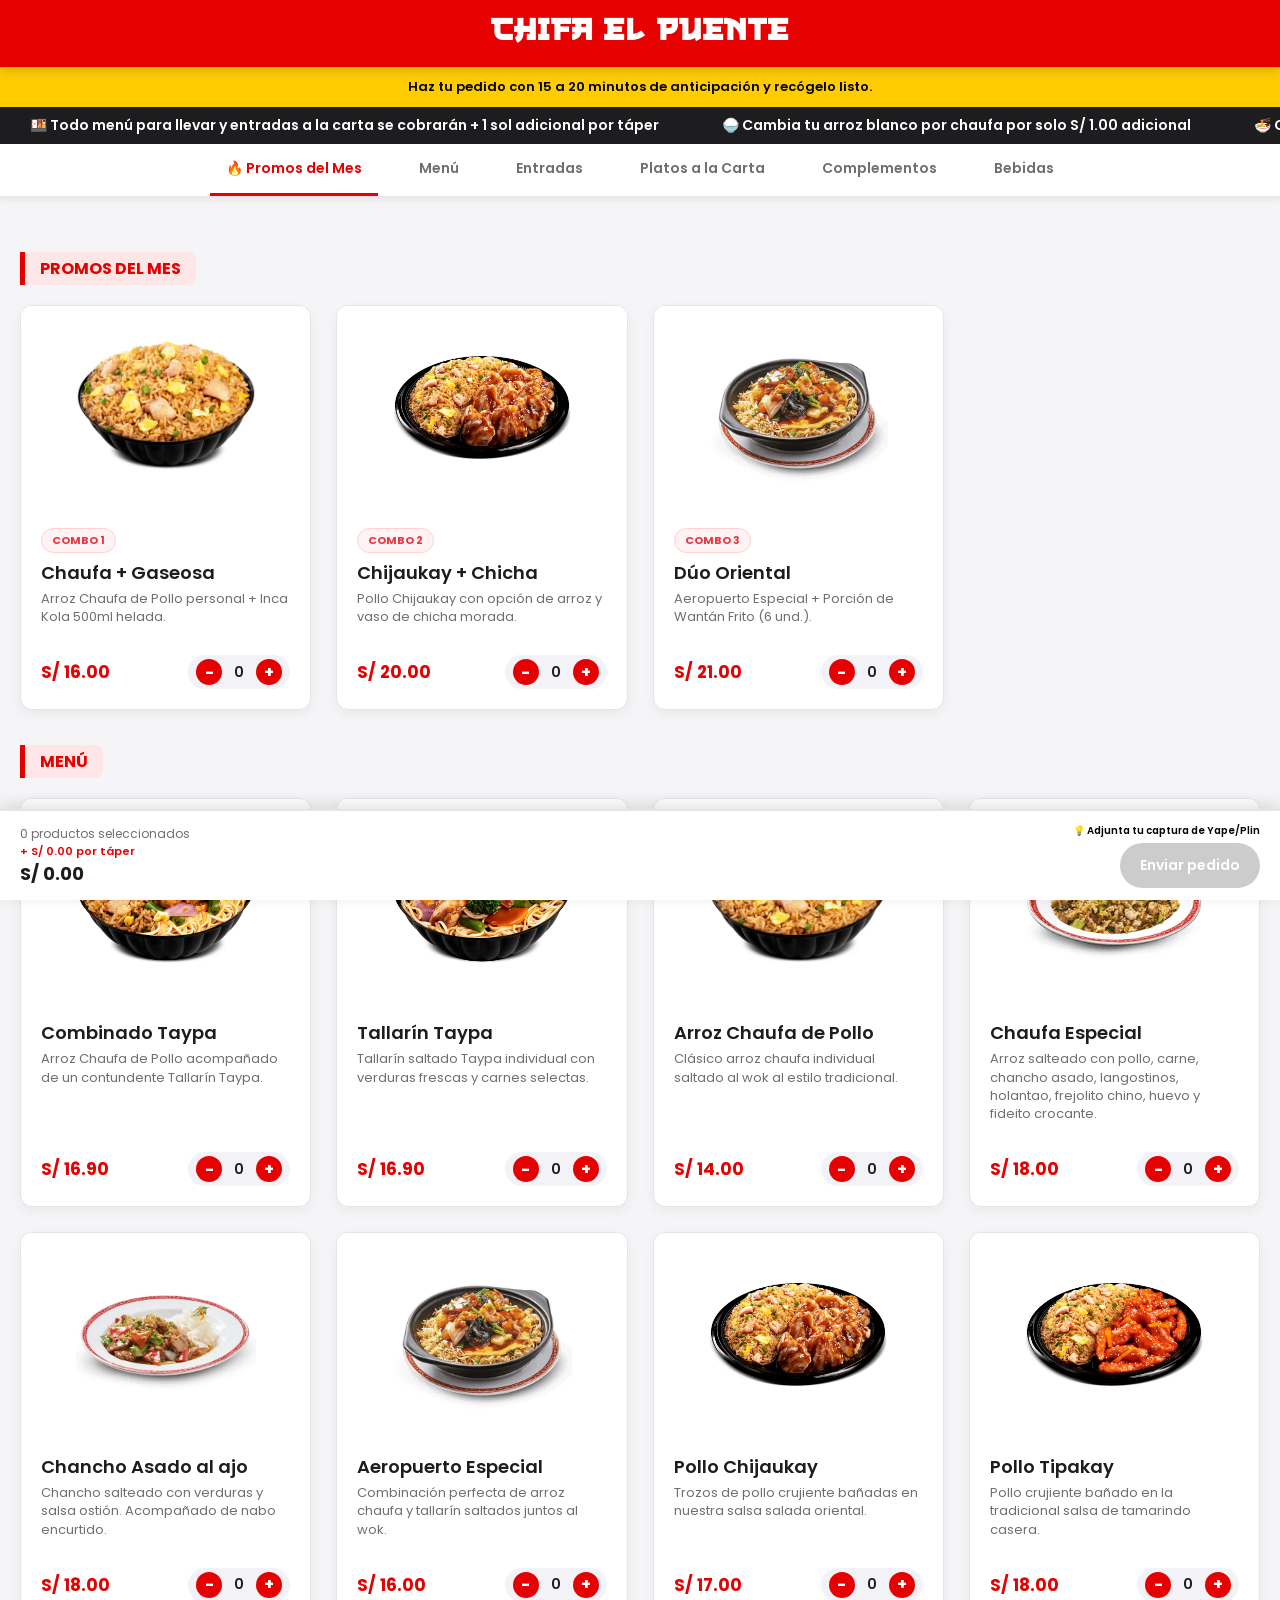
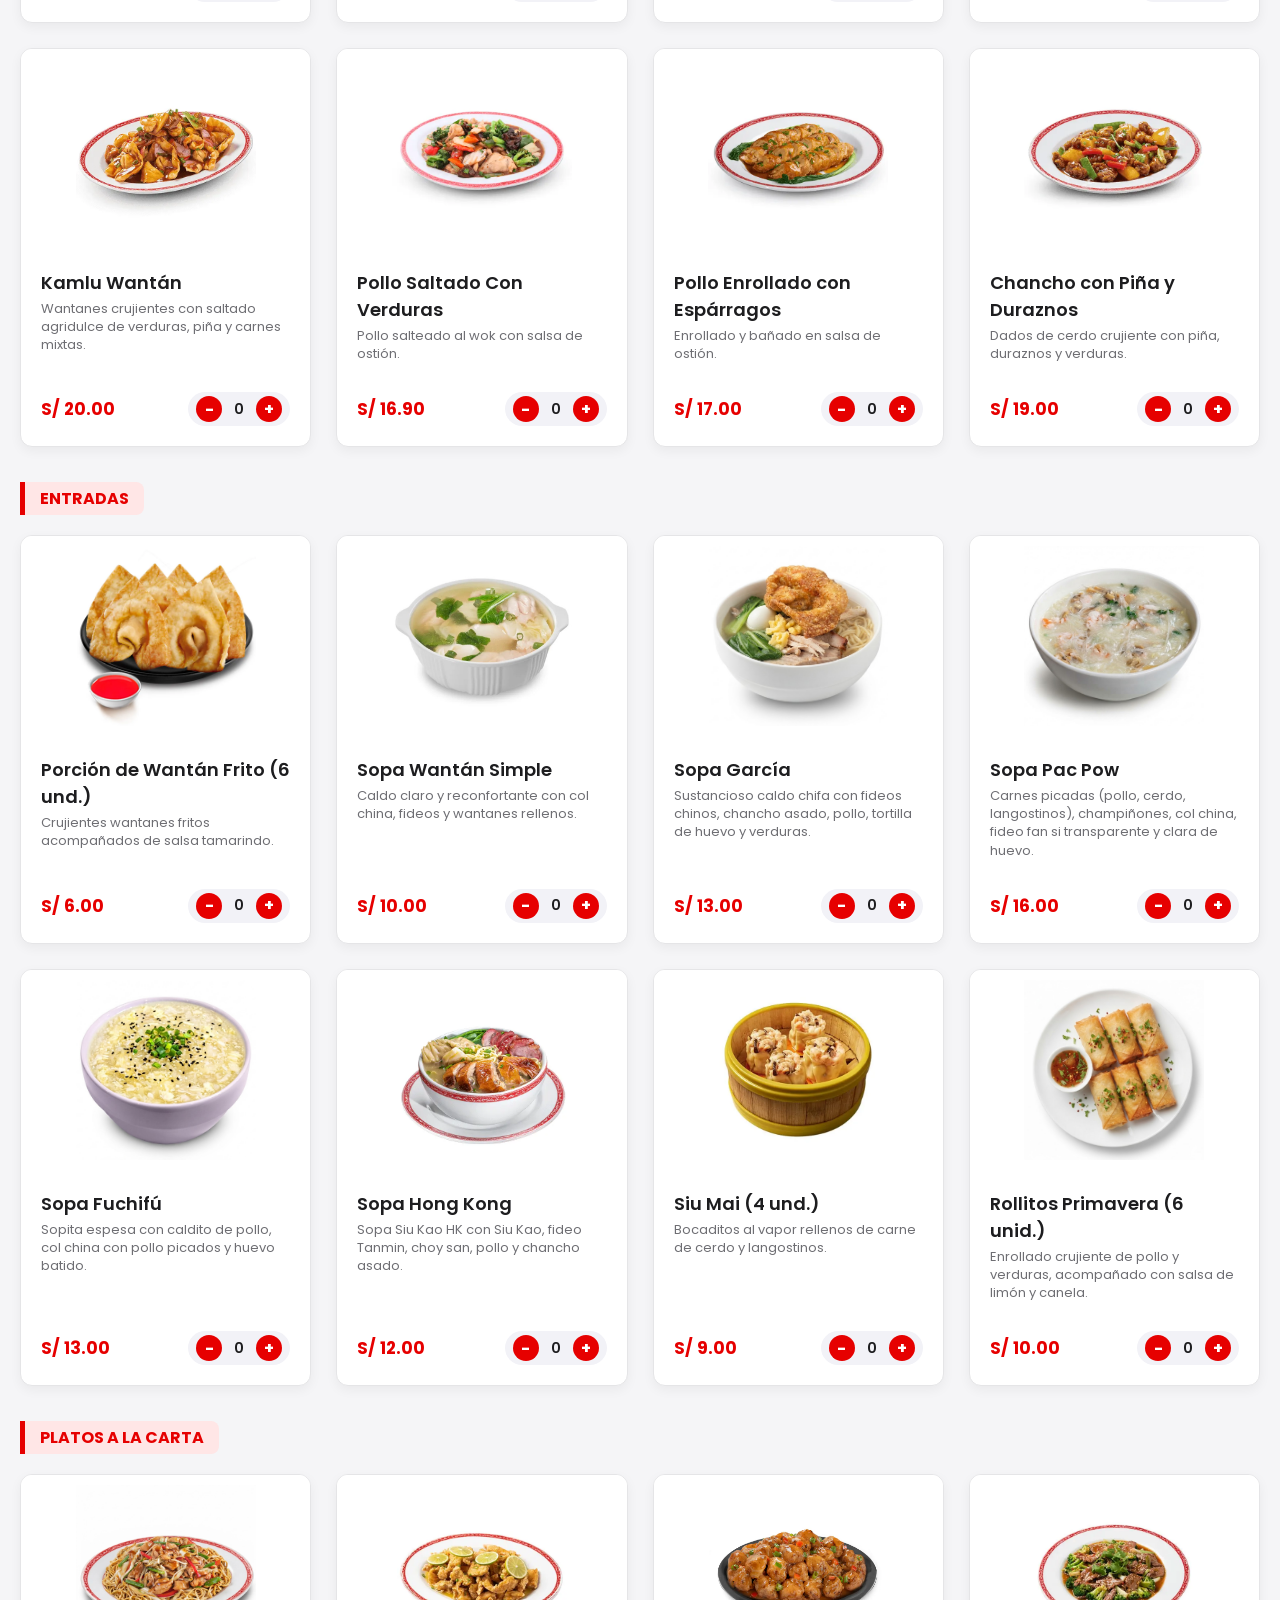
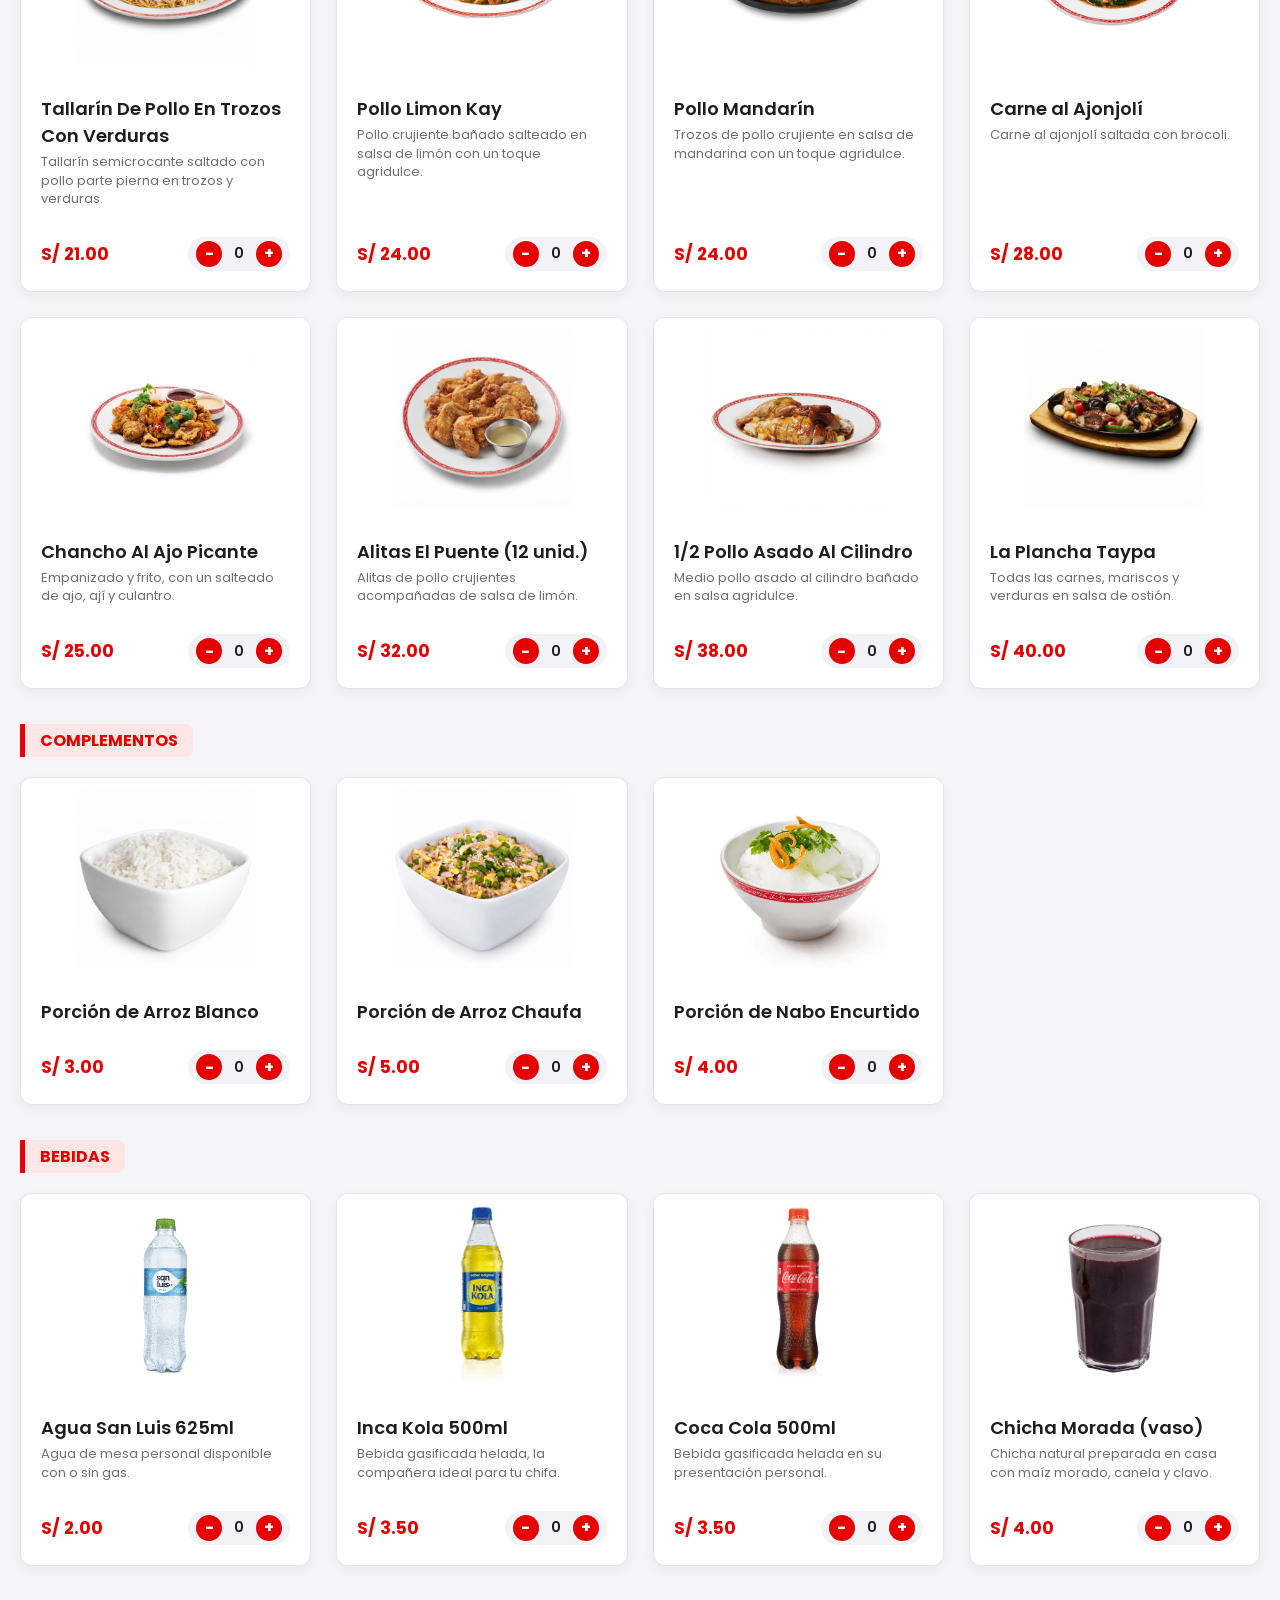
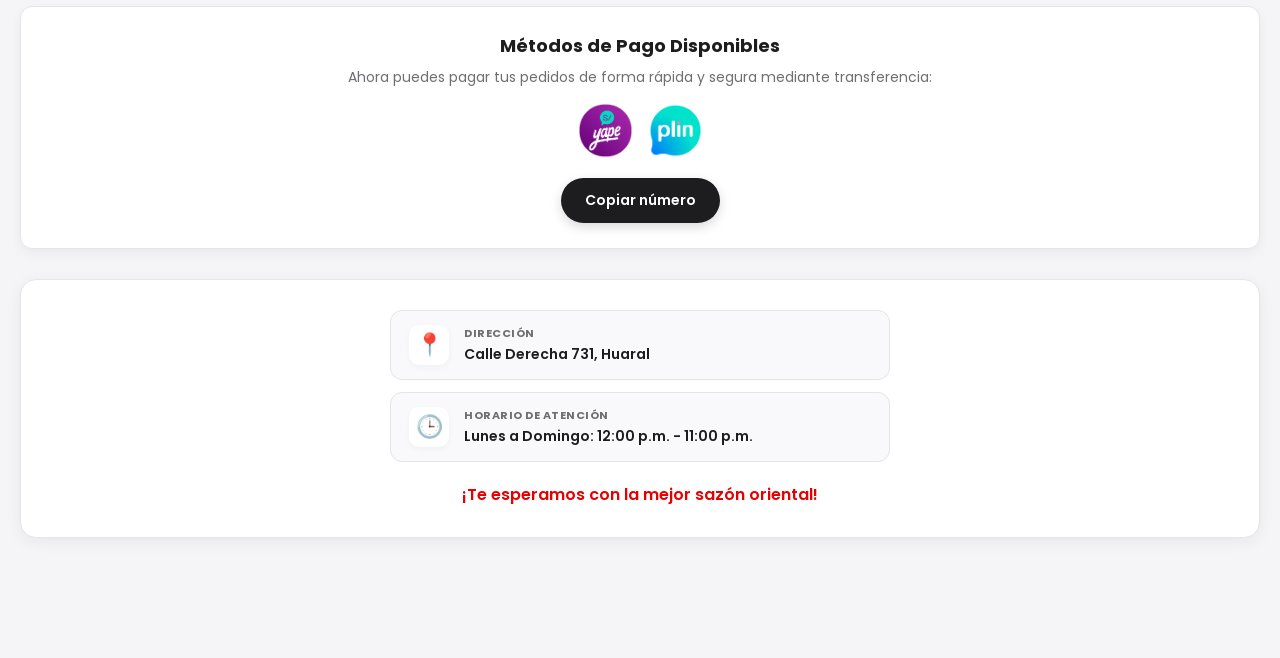
<file: index.html>
<!DOCTYPE html>
<html lang="es">

<head>
    <meta charset="UTF-8">
    <meta name="viewport" content="width=device-width, initial-scale=1.0">
    <title>Chifa El Puente - Menú Digital</title>
    <link rel="icon" type="image/jpeg" href="img/logo.png">
    <link href="https://fonts.googleapis.com/css2?family=Poppins:wght@400;600;700&display=swap" rel="stylesheet">
    <link rel="stylesheet" href="css/styles.css">
</head>

<body>
    <header>
        <div class="header-content">
            <div class="header-text-group">
                <h1>Chifa El Puente</h1>
            </div>
        </div>
    </header>

    <div class="notice-banner">
        Haz tu pedido con 15 a 20 minutos de anticipación y recógelo listo.
    </div>

    <div class="carousel-banner">
        <div class="carousel-track">
            <span class="carousel-item">🍱 Todo menú para llevar y entradas a la carta se cobrarán + 1 sol adicional por
                táper</span>
            <span class="carousel-item">🍚 Cambia tu arroz blanco por chaufa por solo S/ 1.00 adicional</span>
            <span class="carousel-item">🍜 Cambio de fideo sancochado a fideo frito: +S/ 1.00</span>
            <span class="carousel-item">🍱 Todo menú para llevar y entradas a la carta se cobrarán + 1 sol adicional por
                táper</span>
            <span class="carousel-item">🍚 Cambia tu arroz blanco por chaufa por solo S/ 1.00 adicional</span>
            <span class="carousel-item">🍜 Cambio de fideo sancochado a fideo frito: +S/ 1.00</span>
        </div>
    </div>

    <!-- BARRA DE NAVEGACIÓN SUPERIOR CON INDICADORES MÓVILES -->
    <div class="category-nav-wrapper">
        <div class="scroll-indicator left" id="scroll-left">&lt;</div>
        <nav class="category-nav" id="category-nav">
            <div class="category-track">
                <a href="#promos" class="category-item active" data-target="promos">
                    <span>🔥 Promos del Mes</span>
                </a>
                <a href="#menu" class="category-item" data-target="menu">
                    <span>Menú</span>
                </a>
                <a href="#entradas" class="category-item" data-target="entradas">
                    <span>Entradas</span>
                </a>
                <a href="#platos-carta" class="category-item" data-target="platos-carta">
                    <span>Platos a la Carta</span>
                </a>
                <a href="#complementos" class="category-item" data-target="complementos">
                    <span>Complementos</span>
                </a>
                <a href="#bebidas" class="category-item" data-target="bebidas">
                    <span>Bebidas</span>
                </a>
            </div>
        </nav>
        <div class="scroll-indicator right" id="scroll-right">&gt;</div>
    </div>

    <div class="container">

        <!-- PROMOCIONES DEL MES -->
        <h2 class="section-title" id="promos">Promos del Mes</h2>
        <div class="menu-grid">

            <!-- Combo 1 -->
            <div class="menu-card" data-name="Combo1" data-price="16.00" data-category="plato"
                data-option-entrada="true">
                <div class="menu-img-container">
                    <img src="img/chaufa-pollo.jpg" alt="Promo 1">
                </div>
                <div class="menu-info">
                    <div>
                        <span class="badge-combo">Combo 1</span>
                        <h3>Chaufa + Gaseosa</h3>
                        <p>Arroz Chaufa de Pollo personal + Inca Kola 500ml helada.</p>
                    </div>
                    <div class="item-options-container"></div>
                    <div class="menu-bottom">
                        <div class="menu-price">S/ 16.00</div>
                        <div class="qty-controls">
                            <button class="qty-btn" onclick="updateQty(this, -1)">-</button>
                            <span class="qty-count">0</span>
                            <button class="qty-btn" onclick="updateQty(this, 1)">+</button>
                        </div>
                    </div>
                </div>
            </div>

            <!-- Combo 2 -->
            <div class="menu-card" data-name="Combo2" data-price="20.00" data-category="plato" data-option-entrada="true" data-option-type="arroz">
                <div class="menu-img-container">
                    <img src="img/chijaukay.jpg" alt="Promo 2">
                </div>
                <div class="menu-info">
                    <div>
                        <span class="badge-combo">Combo 2</span>
                        <h3>Chijaukay + Chicha</h3>
                        <p>Pollo Chijaukay con opción de arroz y vaso de chicha morada.</p>
                    </div>
                    <div class="item-options-container"></div>
                    <div class="menu-bottom">
                        <div class="menu-price">S/ 20.00</div>
                        <div class="qty-controls">
                            <button class="qty-btn" onclick="updateQty(this, -1)">-</button>
                            <span class="qty-count">0</span>
                            <button class="qty-btn" onclick="updateQty(this, 1)">+</button>
                        </div>
                    </div>
                </div>
            </div>

            <!-- Combo 3 -->
            <div class="menu-card" data-name="Combo3" data-price="21.00" data-category="plato" data-option-entrada="true" data-option-type="fideo">
                <div class="menu-img-container">
                    <img src="img/aeropuerto-especial.png" alt="Promo 3">
                </div>
                <div class="menu-info">
                    <div>
                        <span class="badge-combo">Combo 3</span>
                        <h3>Dúo Oriental</h3>
                        <p>Aeropuerto Especial + Porción de Wantán Frito (6 und.).</p>
                    </div>
                    <div class="item-options-container"></div>
                    <div class="menu-bottom">
                        <div class="menu-price">S/ 21.00</div>
                        <div class="qty-controls">
                            <button class="qty-btn" onclick="updateQty(this, -1)">-</button>
                            <span class="qty-count">0</span>
                            <button class="qty-btn" onclick="updateQty(this, 1)">+</button>
                        </div>
                    </div>
                </div>
            </div>

        </div>

        <!-- MENÚ PRINCIPAL -->
        <h2 class="section-title" id="menu">Menú</h2>
        <div class="menu-grid">

            <div class="menu-card" data-name="Combinado Taypa" data-price="16.90" data-category="plato"
                data-option-type="fideo" data-option-entrada="true">
                <div class="menu-img-container">
                    <img src="img/comibado-taypa.jpg" alt="Combinado Taypa">
                </div>
                <div class="menu-info">
                    <div>
                        <h3>Combinado Taypa</h3>
                        <p>Arroz Chaufa de Pollo acompañado de un contundente Tallarín Taypa.</p>
                    </div>
                    <div class="item-options-container"></div>
                    <div class="menu-bottom">
                        <div class="menu-price">S/ 16.90</div>
                        <div class="qty-controls">
                            <button class="qty-btn" onclick="updateQty(this, -1)">-</button>
                            <span class="qty-count">0</span>
                            <button class="qty-btn" onclick="updateQty(this, 1)">+</button>
                        </div>
                    </div>
                </div>
            </div>

            <div class="menu-card" data-name="Tallarín Taypa" data-price="16.90" data-category="plato"
                data-option-type="fideo" data-option-entrada="true">
                <div class="menu-img-container">
                    <img src="img/tallarin-taypa.jpg" alt="Tallarín Taypa">
                </div>
                <div class="menu-info">
                    <div>
                        <h3>Tallarín Taypa</h3>
                        <p>Tallarín saltado Taypa individual con verduras frescas y carnes selectas.</p>
                    </div>
                    <div class="item-options-container"></div>
                    <div class="menu-bottom">
                        <div class="menu-price">S/ 16.90</div>
                        <div class="qty-controls">
                            <button class="qty-btn" onclick="updateQty(this, -1)">-</button>
                            <span class="qty-count">0</span>
                            <button class="qty-btn" onclick="updateQty(this, 1)">+</button>
                        </div>
                    </div>
                </div>
            </div>

            <div class="menu-card" data-name="Arroz Chaufa de Pollo" data-price="14.00" data-category="plato"
                data-option-entrada="true">
                <div class="menu-img-container">
                    <img src="img/chaufa-pollo.jpg" alt="Arroz Chaufa de Pollo">
                </div>
                <div class="menu-info">
                    <div>
                        <h3>Arroz Chaufa de Pollo</h3>
                        <p>Clásico arroz chaufa individual saltado al wok al estilo tradicional.</p>
                    </div>
                    <div class="item-options-container"></div>
                    <div class="menu-bottom">
                        <div class="menu-price">S/ 14.00</div>
                        <div class="qty-controls">
                            <button class="qty-btn" onclick="updateQty(this, -1)">-</button>
                            <span class="qty-count">0</span>
                            <button class="qty-btn" onclick="updateQty(this, 1)">+</button>
                        </div>
                    </div>
                </div>
            </div>

            <div class="menu-card" data-name="Chaufa Especial" data-price="18.00" data-category="plato"
                data-option-entrada="true">
                <div class="menu-img-container">
                    <img src="img/chaufa-especial.webp" alt="Chaufa Especial">
                </div>
                <div class="menu-info">
                    <div>
                        <h3>Chaufa Especial</h3>
                        <p>Arroz salteado con pollo, carne, chancho asado, langostinos, holantao, frejolito chino, huevo
                            y fideito crocante.</p>
                    </div>
                    <div class="item-options-container"></div>
                    <div class="menu-bottom">
                        <div class="menu-price">S/ 18.00</div>
                        <div class="qty-controls">
                            <button class="qty-btn" onclick="updateQty(this, -1)">-</button>
                            <span class="qty-count">0</span>
                            <button class="qty-btn" onclick="updateQty(this, 1)">+</button>
                        </div>
                    </div>
                </div>
            </div>

            <div class="menu-card" data-name="Chancho Asado al Ajo" data-price="18.00" data-category="plato"
                data-option-type="arroz" data-option-entrada="true">
                <div class="menu-img-container">
                    <img src="img/chancho-asado-al-ajo.png" alt="Chancho Asado al Ajo">
                </div>
                <div class="menu-info">
                    <div>
                        <h3>Chancho Asado al ajo</h3>
                        <p>Chancho salteado con verduras y salsa ostión. Acompañado de nabo encurtido.</p>
                    </div>
                    <div class="item-options-container"></div>
                    <div class="menu-bottom">
                        <div class="menu-price">S/ 18.00</div>
                        <div class="qty-controls">
                            <button class="qty-btn" onclick="updateQty(this, -1)">-</button>
                            <span class="qty-count">0</span>
                            <button class="qty-btn" onclick="updateQty(this, 1)">+</button>
                        </div>
                    </div>
                </div>
            </div>

            <div class="menu-card" data-name="Aeropuerto Especial" data-price="16.00" data-category="plato"
                data-option-type="fideo" data-option-entrada="true">
                <div class="menu-img-container">
                    <img src="img/aeropuerto-especial.png" alt="Aeropuerto Especial">
                </div>
                <div class="menu-info">
                    <div>
                        <h3>Aeropuerto Especial</h3>
                        <p>Combinación perfecta de arroz chaufa y tallarín saltados juntos al wok.</p>
                    </div>
                    <div class="item-options-container"></div>
                    <div class="menu-bottom">
                        <div class="menu-price">S/ 16.00</div>
                        <div class="qty-controls">
                            <button class="qty-btn" onclick="updateQty(this, -1)">-</button>
                            <span class="qty-count">0</span>
                            <button class="qty-btn" onclick="updateQty(this, 1)">+</button>
                        </div>
                    </div>
                </div>
            </div>

            <div class="menu-card" data-name="Pollo Chijaukay" data-price="17.00" data-category="plato"
                data-option-type="arroz" data-option-entrada="true">
                <div class="menu-img-container">
                    <img src="img/chijaukay.jpg" alt="Pollo Chijaukay">
                </div>
                <div class="menu-info">
                    <div>
                        <h3>Pollo Chijaukay</h3>
                        <p>Trozos de pollo crujiente bañadas en nuestra salsa salada oriental.</p>
                    </div>
                    <div class="item-options-container"></div>
                    <div class="menu-bottom">
                        <div class="menu-price">S/ 17.00</div>
                        <div class="qty-controls">
                            <button class="qty-btn" onclick="updateQty(this, -1)">-</button>
                            <span class="qty-count">0</span>
                            <button class="qty-btn" onclick="updateQty(this, 1)">+</button>
                        </div>
                    </div>
                </div>
            </div>

            <div class="menu-card" data-name="Pollo Tipakay" data-price="18.00" data-category="plato"
                data-option-type="arroz" data-option-entrada="true">
                <div class="menu-img-container">
                    <img src="img/tipakay.jpg" alt="Pollo Tipakay">
                </div>
                <div class="menu-info">
                    <div>
                        <h3>Pollo Tipakay</h3>
                        <p>Pollo crujiente bañado en la tradicional salsa de tamarindo casera.</p>
                    </div>
                    <div class="item-options-container"></div>
                    <div class="menu-bottom">
                        <div class="menu-price">S/ 18.00</div>
                        <div class="qty-controls">
                            <button class="qty-btn" onclick="updateQty(this, -1)">-</button>
                            <span class="qty-count">0</span>
                            <button class="qty-btn" onclick="updateQty(this, 1)">+</button>
                        </div>
                    </div>
                </div>
            </div>

            <div class="menu-card" data-name="Kamlu Wantán" data-price="20.00" data-category="plato"
                data-option-entrada="true" data-option-type="arroz">
                <div class="menu-img-container">
                    <img src="img/kamlu-wantan.webp" alt="Kamlu Wantán">
                </div>
                <div class="menu-info">
                    <div>
                        <h3>Kamlu Wantán</h3>
                        <p>Wantanes crujientes con saltado agridulce de verduras, piña y carnes mixtas.</p>
                    </div>
                    <div class="item-options-container"></div>
                    <div class="menu-bottom">
                        <div class="menu-price">S/ 20.00</div>
                        <div class="qty-controls">
                            <button class="qty-btn" onclick="updateQty(this, -1)">-</button>
                            <span class="qty-count">0</span>
                            <button class="qty-btn" onclick="updateQty(this, 1)">+</button>
                        </div>
                    </div>
                </div>
            </div>

            <div class="menu-card" data-name="Pollo Saltado Con Verduras" data-price="16.90" data-category="plato"
                data-option-entrada="true" data-option-type="arroz">
                <div class="menu-img-container">
                    <img src="img/pollo-con-verduras.webp" alt="Pollo Saltado Con Verduras">
                </div>
                <div class="menu-info">
                    <div>
                        <h3>Pollo Saltado Con Verduras</h3>
                        <p>Pollo salteado al wok con salsa de ostión.</p>
                    </div>
                    <div class="item-options-container"></div>
                    <div class="menu-bottom">
                        <div class="menu-price">S/ 16.90</div>
                        <div class="qty-controls">
                            <button class="qty-btn" onclick="updateQty(this, -1)">-</button>
                            <span class="qty-count">0</span>
                            <button class="qty-btn" onclick="updateQty(this, 1)">+</button>
                        </div>
                    </div>
                </div>
            </div>

            <div class="menu-card" data-name="Pollo Enrollado con Espárragos" data-price="17.00" data-category="plato"
                data-option-entrada="true" data-option-type="arroz">
                <div class="menu-img-container">
                    <img src="img/pollo-enrollado.webp" alt="Pollo Enrollado con Espárragos">
                </div>
                <div class="menu-info">
                    <div>
                        <h3>Pollo Enrollado con Espárragos</h3>
                        <p>Enrollado y bañado en salsa de ostión.</p>
                    </div>
                    <div class="item-options-container"></div>
                    <div class="menu-bottom">
                        <div class="menu-price">S/ 17.00</div>
                        <div class="qty-controls">
                            <button class="qty-btn" onclick="updateQty(this, -1)">-</button>
                            <span class="qty-count">0</span>
                            <button class="qty-btn" onclick="updateQty(this, 1)">+</button>
                        </div>
                    </div>
                </div>
            </div>

            <div class="menu-card" data-name="Chancho con Piña y Duraznos" data-price="19.00" data-category="plato"
                data-option-entrada="true" data-option-type="arroz">
                <div class="menu-img-container">
                    <img src="img/chancho-con-pina-duraznos.webp" alt="Chancho con Piña y Duraznos">
                </div>
                <div class="menu-info">
                    <div>
                        <h3>Chancho con Piña y Duraznos</h3>
                        <p>Dados de cerdo crujiente con piña, duraznos y verduras.</p>
                    </div>
                    <div class="item-options-container"></div>
                    <div class="menu-bottom">
                        <div class="menu-price">S/ 19.00</div>
                        <div class="qty-controls">
                            <button class="qty-btn" onclick="updateQty(this, -1)">-</button>
                            <span class="qty-count">0</span>
                            <button class="qty-btn" onclick="updateQty(this, 1)">+</button>
                        </div>
                    </div>
                </div>
            </div>

        </div>

        <!-- ENTRADAS -->
        <h2 class="section-title" id="entradas">Entradas</h2>
        <div class="menu-grid">

            <div class="menu-card" data-name="Porción de Wantán Frito (6 und.)" data-price="6.00"
                data-category="entrada">
                <div class="menu-img-container">
                    <img src="img/wantan-frito.jpg" alt="Wantán Frito">
                </div>
                <div class="menu-info">
                    <div>
                        <h3>Porción de Wantán Frito (6 und.)</h3>
                        <p>Crujientes wantanes fritos acompañados de salsa tamarindo.</p>
                    </div>
                    <div class="menu-bottom">
                        <div class="menu-price">S/ 6.00</div>
                        <div class="qty-controls">
                            <button class="qty-btn" onclick="updateQty(this, -1)">-</button>
                            <span class="qty-count">0</span>
                            <button class="qty-btn" onclick="updateQty(this, 1)">+</button>
                        </div>
                    </div>
                </div>
            </div>

            <div class="menu-card" data-name="Sopa Wantán Simple" data-price="10.00" data-category="entrada">
                <div class="menu-img-container">
                    <img src="img/sopa-wantan.jpg" alt="Sopa Wantán">
                </div>
                <div class="menu-info">
                    <div>
                        <h3>Sopa Wantán Simple</h3>
                        <p>Caldo claro y reconfortante con col china, fideos y wantanes rellenos.</p>
                    </div>
                    <div class="menu-bottom">
                        <div class="menu-price">S/ 10.00</div>
                        <div class="qty-controls">
                            <button class="qty-btn" onclick="updateQty(this, -1)">-</button>
                            <span class="qty-count">0</span>
                            <button class="qty-btn" onclick="updateQty(this, 1)">+</button>
                        </div>
                    </div>
                </div>
            </div>

            <div class="menu-card" data-name="Sopa García" data-price="13.00" data-category="entrada">
                <div class="menu-img-container">
                    <img src="img/sopa-garcia.jpg" alt="Sopa García">
                </div>
                <div class="menu-info">
                    <div>
                        <h3>Sopa García</h3>
                        <p>Sustancioso caldo chifa con fideos chinos, chancho asado, pollo, tortilla de huevo y
                            verduras.</p>
                    </div>
                    <div class="menu-bottom">
                        <div class="menu-price">S/ 13.00</div>
                        <div class="qty-controls">
                            <button class="qty-btn" onclick="updateQty(this, -1)">-</button>
                            <span class="qty-count">0</span>
                            <button class="qty-btn" onclick="updateQty(this, 1)">+</button>
                        </div>
                    </div>
                </div>
            </div>

            <div class="menu-card" data-name="Sopa Pac Pow" data-price="16.00" data-category="entrada">
                <div class="menu-img-container">
                    <img src="img/sopa-pac-pow.jpg" alt="Sopa Pac Pow">
                </div>
                <div class="menu-info">
                    <div>
                        <h3>Sopa Pac Pow</h3>
                        <p>Carnes picadas (pollo, cerdo, langostinos), champiñones, col china, fideo fan si transparente
                            y clara de huevo.</p>
                    </div>
                    <div class="menu-bottom">
                        <div class="menu-price">S/ 16.00</div>
                        <div class="qty-controls">
                            <button class="qty-btn" onclick="updateQty(this, -1)">-</button>
                            <span class="qty-count">0</span>
                            <button class="qty-btn" onclick="updateQty(this, 1)">+</button>
                        </div>
                    </div>
                </div>
            </div>

            <div class="menu-card" data-name="Sopa Fuchifú" data-price="13.00" data-category="entrada">
                <div class="menu-img-container">
                    <img src="img/sopa-fuchifu.jpg" alt="Sopa Fuchifú">
                </div>
                <div class="menu-info">
                    <div>
                        <h3>Sopa Fuchifú</h3>
                        <p>Sopita espesa con caldito de pollo, col china con pollo picados y huevo batido.</p>
                    </div>
                    <div class="menu-bottom">
                        <div class="menu-price">S/ 13.00</div>
                        <div class="qty-controls">
                            <button class="qty-btn" onclick="updateQty(this, -1)">-</button>
                            <span class="qty-count">0</span>
                            <button class="qty-btn" onclick="updateQty(this, 1)">+</button>
                        </div>
                    </div>
                </div>
            </div>

            <div class="menu-card" data-name="Sopa Hong Kong" data-price="12.00" data-category="entrada">
                <div class="menu-img-container">
                    <img src="img/sopa-hong-kong.webp" alt="Sopa Hong Kong">
                </div>
                <div class="menu-info">
                    <div>
                        <h3>Sopa Hong Kong</h3>
                        <p>Sopa Siu Kao HK con Siu Kao, fideo Tanmin, choy san, pollo y chancho asado.</p>
                    </div>
                    <div class="menu-bottom">
                        <div class="menu-price">S/ 12.00</div>
                        <div class="qty-controls">
                            <button class="qty-btn" onclick="updateQty(this, -1)">-</button>
                            <span class="qty-count">0</span>
                            <button class="qty-btn" onclick="updateQty(this, 1)">+</button>
                        </div>
                    </div>
                </div>
            </div>

            <div class="menu-card" data-name="Siu Mai (4 und.)" data-price="9.00" data-category="entrada">
                <div class="menu-img-container">
                    <img src="img/siu-mai.webp" alt="Siu Mai">
                </div>
                <div class="menu-info">
                    <div>
                        <h3>Siu Mai (4 und.)</h3>
                        <p>Bocaditos al vapor rellenos de carne de cerdo y langostinos.</p>
                    </div>
                    <div class="menu-bottom">
                        <div class="menu-price">S/ 9.00</div>
                        <div class="qty-controls">
                            <button class="qty-btn" onclick="updateQty(this, -1)">-</button>
                            <span class="qty-count">0</span>
                            <button class="qty-btn" onclick="updateQty(this, 1)">+</button>
                        </div>
                    </div>
                </div>
            </div>

            <div class="menu-card" data-name="Rollitos Primavera (6 unid.)" data-price="10.00" data-category="entrada">
                <div class="menu-img-container">
                    <img src="img/rollitos-primavera.jpg" alt="Rollitos Primavera">
                </div>
                <div class="menu-info">
                    <div>
                        <h3>Rollitos Primavera (6 unid.)</h3>
                        <p>Enrollado crujiente de pollo y verduras, acompañado con salsa de limón y canela.</p>
                    </div>
                    <div class="menu-bottom">
                        <div class="menu-price">S/ 10.00</div>
                        <div class="qty-controls">
                            <button class="qty-btn" onclick="updateQty(this, -1)">-</button>
                            <span class="qty-count">0</span>
                            <button class="qty-btn" onclick="updateQty(this, 1)">+</button>
                        </div>
                    </div>
                </div>
            </div>

        </div>

        <!-- PLATOS A LA CARTA -->
        <h2 class="section-title" id="platos-carta">Platos a la Carta</h2>
        <div class="menu-grid">

            <div class="menu-card" data-name="Tallarín De Pollo En Trozos Con Verduras" data-price="21.00"
                data-category="plato">
                <div class="menu-img-container">
                    <img src="img/tallarin-pollo-con-verduras.jpg" alt="Tallarín De Pollo En Trozos Con Verduras">
                </div>
                <div class="menu-info">
                    <div>
                        <h3>Tallarín De Pollo En Trozos Con Verduras</h3>
                        <p>Tallarín semicrocante saltado con pollo parte pierna en trozos y verduras.</p>
                    </div>
                    <div class="menu-bottom">
                        <div class="menu-price">S/ 21.00</div>
                        <div class="qty-controls">
                            <button class="qty-btn" onclick="updateQty(this, -1)">-</button>
                            <span class="qty-count">0</span>
                            <button class="qty-btn" onclick="updateQty(this, 1)">+</button>
                        </div>
                    </div>
                </div>
            </div>

            <div class="menu-card" data-name="Pollo Limon Kay" data-price="24.00" data-category="plato">
                <div class="menu-img-container">
                    <img src="img/limonkay.webp" alt="Pollo Limon Kay">
                </div>
                <div class="menu-info">
                    <div>
                        <h3>Pollo Limon Kay</h3>
                        <p>Pollo crujiente bañado salteado en salsa de limón con un toque agridulce.</p>
                    </div>
                    <div class="menu-bottom">
                        <div class="menu-price">S/ 24.00</div>
                        <div class="qty-controls">
                            <button class="qty-btn" onclick="updateQty(this, -1)">-</button>
                            <span class="qty-count">0</span>
                            <button class="qty-btn" onclick="updateQty(this, 1)">+</button>
                        </div>
                    </div>
                </div>
            </div>

            <div class="menu-card" data-name="Pollo Mandarín" data-price="24.00" data-category="plato">
                <div class="menu-img-container">
                    <img src="img/pollo-mandarin.webp" alt="Pollo Mandarín">
                </div>
                <div class="menu-info">
                    <div>
                        <h3>Pollo Mandarín</h3>
                        <p>Trozos de pollo crujiente en salsa de mandarina con un toque agridulce.</p>
                    </div>
                    <div class="menu-bottom">
                        <div class="menu-price">S/ 24.00</div>
                        <div class="qty-controls">
                            <button class="qty-btn" onclick="updateQty(this, -1)">-</button>
                            <span class="qty-count">0</span>
                            <button class="qty-btn" onclick="updateQty(this, 1)">+</button>
                        </div>
                    </div>
                </div>
            </div>

            <div class="menu-card" data-name="Carne al Ajonjolí" data-price="28.00" data-category="plato">
                <div class="menu-img-container">
                    <img src="img/carne-al-ajonjoli.webp" alt="Carne al Ajonjolí">
                </div>
                <div class="menu-info">
                    <div>
                        <h3>Carne al Ajonjolí</h3>
                        <p>Carne al ajonjolí saltada con brocoli.</p>
                    </div>
                    <div class="menu-bottom">
                        <div class="menu-price">S/ 28.00</div>
                        <div class="qty-controls">
                            <button class="qty-btn" onclick="updateQty(this, -1)">-</button>
                            <span class="qty-count">0</span>
                            <button class="qty-btn" onclick="updateQty(this, 1)">+</button>
                        </div>
                    </div>
                </div>
            </div>

            <div class="menu-card" data-name="Chancho Al Ajo Picante" data-price="25.00" data-category="plato">
                <div class="menu-img-container">
                    <img src="img/chancho-al-ajo-picante.webp" alt="Chancho Al Ajo Picante">
                </div>
                <div class="menu-info">
                    <div>
                        <h3>Chancho Al Ajo Picante</h3>
                        <p>Empanizado y frito, con un salteado de ajo, ají y culantro.</p>
                    </div>
                    <div class="menu-bottom">
                        <div class="menu-price">S/ 25.00</div>
                        <div class="qty-controls">
                            <button class="qty-btn" onclick="updateQty(this, -1)">-</button>
                            <span class="qty-count">0</span>
                            <button class="qty-btn" onclick="updateQty(this, 1)">+</button>
                        </div>
                    </div>
                </div>
            </div>

            <div class="menu-card" data-name="Alitas El Puente (12 unid.)" data-price="32.00" data-category="plato">
                <div class="menu-img-container">
                    <img src="img/alitas-fritas.jpg" alt="Alitas El Puente">
                </div>
                <div class="menu-info">
                    <div>
                        <h3>Alitas El Puente (12 unid.)</h3>
                        <p>Alitas de pollo crujientes acompañadas de salsa de limón.</p>
                    </div>
                    <div class="menu-bottom">
                        <div class="menu-price">S/ 32.00</div>
                        <div class="qty-controls">
                            <button class="qty-btn" onclick="updateQty(this, -1)">-</button>
                            <span class="qty-count">0</span>
                            <button class="qty-btn" onclick="updateQty(this, 1)">+</button>
                        </div>
                    </div>
                </div>
            </div>

            <div class="menu-card" data-name="1/2 Pollo Asado Al Cilindro" data-price="38.00" data-category="plato">
                <div class="menu-img-container">
                    <img src="img/pollo-cilindro.jpg" alt="1/2 Pollo Asado Al Cilindro">
                </div>
                <div class="menu-info">
                    <div>
                        <h3>1/2 Pollo Asado Al Cilindro</h3>
                        <p>Medio pollo asado al cilindro bañado en salsa agridulce.</p>
                    </div>
                    <div class="menu-bottom">
                        <div class="menu-price">S/ 38.00</div>
                        <div class="qty-controls">
                            <button class="qty-btn" onclick="updateQty(this, -1)">-</button>
                            <span class="qty-count">0</span>
                            <button class="qty-btn" onclick="updateQty(this, 1)">+</button>
                        </div>
                    </div>
                </div>
            </div>

            <div class="menu-card" data-name="La Plancha Taypa" data-price="40.00" data-category="plato">
                <div class="menu-img-container">
                    <img src="img/plancha-taypa.jpg" alt="La Plancha Taypa">
                </div>
                <div class="menu-info">
                    <div>
                        <h3>La Plancha Taypa</h3>
                        <p>Todas las carnes, mariscos y verduras en salsa de ostión.</p>
                    </div>
                    <div class="menu-bottom">
                        <div class="menu-price">S/ 40.00</div>
                        <div class="qty-controls">
                            <button class="qty-btn" onclick="updateQty(this, -1)">-</button>
                            <span class="qty-count">0</span>
                            <button class="qty-btn" onclick="updateQty(this, 1)">+</button>
                        </div>
                    </div>
                </div>
            </div>

        </div>

        <!-- COMPLEMENTOS -->
        <h2 class="section-title" id="complementos">Complementos</h2>
        <div class="menu-grid">

            <div class="menu-card" data-name="Porción de Arroz Blanco" data-price="3.00" data-category="entrada">
                <div class="menu-img-container">
                    <img src="img/porcion-blanco.jpg" alt="Porción de Arroz Blanco">
                </div>
                <div class="menu-info">
                    <div>
                        <h3>Porción de Arroz Blanco</h3>
                    </div>
                    <div class="menu-bottom">
                        <div class="menu-price">S/ 3.00</div>
                        <div class="qty-controls">
                            <button class="qty-btn" onclick="updateQty(this, -1)">-</button>
                            <span class="qty-count">0</span>
                            <button class="qty-btn" onclick="updateQty(this, 1)">+</button>
                        </div>
                    </div>
                </div>
            </div>

            <div class="menu-card" data-name="Porción de Arroz Chaufa" data-price="5.00" data-category="entrada">
                <div class="menu-img-container">
                    <img src="img/porcion-chaufa.jpg" alt="Porción de Arroz Chaufa">
                </div>
                <div class="menu-info">
                    <div>
                        <h3>Porción de Arroz Chaufa</h3>
                    </div>
                    <div class="menu-bottom">
                        <div class="menu-price">S/ 5.00</div>
                        <div class="qty-controls">
                            <button class="qty-btn" onclick="updateQty(this, -1)">-</button>
                            <span class="qty-count">0</span>
                            <button class="qty-btn" onclick="updateQty(this, 1)">+</button>
                        </div>
                    </div>
                </div>
            </div>

            <div class="menu-card" data-name="Porción de Nabo Encurtido" data-price="4.00" data-category="entrada">
                <div class="menu-img-container">
                    <img src="img/nabo-encurtido.webp" alt="Porción de Nabo Encurtido">
                </div>
                <div class="menu-info">
                    <div>
                        <h3>Porción de Nabo Encurtido</h3>
                    </div>
                    <div class="menu-bottom">
                        <div class="menu-price">S/ 4.00</div>
                        <div class="qty-controls">
                            <button class="qty-btn" onclick="updateQty(this, -1)">-</button>
                            <span class="qty-count">0</span>
                            <button class="qty-btn" onclick="updateQty(this, 1)">+</button>
                        </div>
                    </div>
                </div>
            </div>

        </div>

        <!-- BEBIDAS -->
        <h2 class="section-title" id="bebidas">Bebidas</h2>
        <div class="menu-grid">

            <div class="menu-card" data-name="Agua San Luis 500ml" data-price="2.00" data-category="bebida">
                <div class="menu-img-container">
                    <img src="img/san-luis.jpg" alt="Agua Mineral">
                </div>
                <div class="menu-info">
                    <div>
                        <h3>Agua San Luis 625ml</h3>
                        <p>Agua de mesa personal disponible con o sin gas.</p>
                    </div>
                    <div class="menu-bottom">
                        <div class="menu-price">S/ 2.00</div>
                        <div class="qty-controls">
                            <button class="qty-btn" onclick="updateQty(this, -1)">-</button>
                            <span class="qty-count">0</span>
                            <button class="qty-btn" onclick="updateQty(this, 1)">+</button>
                        </div>
                    </div>
                </div>
            </div>

            <div class="menu-card" data-name="Inca Kola 500ml" data-price="3.50" data-category="bebida">
                <div class="menu-img-container">
                    <img src="img/inka-cola.jpg" alt="Inca Kola">
                </div>
                <div class="menu-info">
                    <div>
                        <h3>Inca Kola 500ml</h3>
                        <p>Bebida gasificada helada, la compañera ideal para tu chifa.</p>
                    </div>
                    <div class="menu-bottom">
                        <div class="menu-price">S/ 3.50</div>
                        <div class="qty-controls">
                            <button class="qty-btn" onclick="updateQty(this, -1)">-</button>
                            <span class="qty-count">0</span>
                            <button class="qty-btn" onclick="updateQty(this, 1)">+</button>
                        </div>
                    </div>
                </div>
            </div>

            <div class="menu-card" data-name="Coca Cola 500ml" data-price="3.50" data-category="bebida">
                <div class="menu-img-container">
                    <img src="img/coca-cola.jpg" alt="Coca Cola">
                </div>
                <div class="menu-info">
                    <div>
                        <h3>Coca Cola 500ml</h3>
                        <p>Bebida gasificada helada en su presentación personal.</p>
                    </div>
                    <div class="menu-bottom">
                        <div class="menu-price">S/ 3.50</div>
                        <div class="qty-controls">
                            <button class="qty-btn" onclick="updateQty(this, -1)">-</button>
                            <span class="qty-count">0</span>
                            <button class="qty-btn" onclick="updateQty(this, 1)">+</button>
                        </div>
                    </div>
                </div>
            </div>

            <div class="menu-card" data-name="Chicha Morada (vaso)" data-price="4.00" data-category="bebida">
                <div class="menu-img-container">
                    <img src="img/chicha-morada.png" alt="Chicha Morada">
                </div>
                <div class="menu-info">
                    <div>
                        <h3>Chicha Morada (vaso)</h3>
                        <p>Chicha natural preparada en casa con maíz morado, canela y clavo.</p>
                    </div>
                    <div class="menu-bottom">
                        <div class="menu-price">S/ 4.00</div>
                        <div class="qty-controls">
                            <button class="qty-btn" onclick="updateQty(this, -1)">-</button>
                            <span class="qty-count">0</span>
                            <button class="qty-btn" onclick="updateQty(this, 1)">+</button>
                        </div>
                    </div>
                </div>
            </div>

        </div>

        <!-- TARJETA INFORMATIVA DE PAGOS (YAPE / PLIN) -->
        <div class="payment-info-card">
            <div class="payment-info-content">
                <h3>Métodos de Pago Disponibles</h3>
                <p>Ahora puedes pagar tus pedidos de forma rápida y segura mediante transferencia:</p>
                <div class="payment-badges">
                    <img src="img/yape-logo.png" alt="Yape" class="payment-logo">
                    <img src="img/plin-logo.webp" alt="Plin" class="payment-logo">
                </div>
                <button class="btn-copy-payment" onclick="copyYapeNumber()">
                    Copiar número
                </button>
            </div>
        </div>

        <!-- NUEVA SECCIÓN: UBICACIÓN Y DIRECCIÓN AL FINAL DE LA PÁGINA -->
        <!-- NUEVA SECCIÓN: UBICACIÓN Y DIRECCIÓN AL FINAL DE LA PÁGINA -->
        <div class="location-card">
            <div class="location-content">
                <div class="location-grid-info">
                    <div class="location-item">
                        <span class="location-icon">📍</span>
                        <div>
                            <span class="location-label">Dirección</span>
                            <p class="location-text">Calle Derecha 731, Huaral</p>
                        </div>
                    </div>
                    <div class="location-item">
                        <span class="location-icon">🕒</span>
                        <div>
                            <span class="location-label">Horario de Atención</span>
                            <p class="location-text">Lunes a Domingo: 12:00 p.m. - 11:00 p.m.</p>
                        </div>
                    </div>
                </div>
                <p class="location-slogan">¡Te esperamos con la mejor sazón oriental!</p>
            </div>
        </div>

    </div>

    <!-- BARRA FLOTANTE INFERIOR (LIMPIA) -->
    <div class="order-bar">
        <div class="order-summary">
            <span class="order-summary-items" id="items-count">0 productos seleccionados</span>
            <span class="order-summary-taper" id="taper-extra">+ S/ 0.00 por táper</span>
            <span class="order-summary-total" id="total-price">S/ 0.00</span>
        </div>
        <div class="order-actions-container">
            <span class="order-reminder">💡 Adjunta tu captura de Yape/Plin</span>
            <button id="wsp-btn" class="btn-whatsapp" onclick="sendOrder()" disabled>
                Enviar pedido
            </button>
        </div>
    </div>

    <script src="js/main.js"></script>
</body>

</html>
</file>
<file: css/styles.css>
/* --- ESTILOS GENERALES Y VARIABLES --- */
:root {
    --primary-color: #e60000;
    --primary-hover: #cc0000;
    --bg-color: #f5f5f7;
    --card-bg: #ffffff;
    --text-main: #1d1d1f;
    --text-muted: #6e6e73;
    --border-color: #e5e5e7;
}

* {
    margin: 0;
    padding: 0;
    box-sizing: border-box;
    font-family: 'Poppins', sans-serif;
}

@font-face {
    font-family: 'The-Last-Shuriken';
    src: url('../fonts/The-Last-Shuriken.otf') format('opentype');
    font-weight: normal;
    font-style: normal;
}

body {
    background-color: var(--bg-color); 
    color: var(--text-main); 
    padding-bottom: 100px;
}

html {
    scroll-behavior: smooth;
}

header {
    background-color: var(--primary-color);
    padding: 18px 20px;
    text-align: center;
    position: relative;
    z-index: 100;
    box-shadow: 0 4px 10px rgba(0,0,0,0.15);
}

.header-content {
    display: inline-flex;
    align-items: center;
    justify-content: center;
}

header h1 {
    font-family: 'The-Last-Shuriken', sans-serif !important;
    font-size: 28px;
    color: #ffffff;
    text-transform: uppercase;
    letter-spacing: 1.5px;
}

.notice-banner {
    background-color: #ffcc00;
    color: #000000;
    text-align: center;
    padding: 10px;
    font-size: 13px;
    font-weight: 600;
}

.carousel-banner {
    background-color: var(--text-main);
    color: #ffffff;
    overflow: hidden;
    white-space: nowrap;
    padding: 8px 0;
    font-size: 14px;
    font-weight: 600;
}

.carousel-track {
    display: inline-block;
    white-space: nowrap;
    animation: marquee 30s linear infinite;
}

.carousel-item {
    display: inline-block;
    padding: 0 30px;
}

@keyframes marquee {
    0% { transform: translateX(0%); }
    100% { transform: translateX(-50%); }
}

/* --- BARRA DE NAVEGACIÓN SUPERIOR DE CATEGORÍAS --- */
.category-nav-wrapper {
    position: sticky;
    top: 0;
    z-index: 90;
    background-color: var(--card-bg);
    box-shadow: 0 4px 6px rgba(0, 0, 0, 0.05);
    border-bottom: 1px solid var(--border-color);
}

.category-nav {
    overflow-x: auto;
    white-space: nowrap;
    scrollbar-width: none;
}

.category-nav::-webkit-scrollbar {
    display: none;
}

.category-track {
    display: flex;
    gap: 25px;
    padding: 0 20px;
    justify-content: flex-start;
    min-width: max-content;
}

@media (min-width: 768px) {
    .category-track {
        justify-content: center;
    }
}

.category-item {
    display: inline-flex;
    align-items: center;
    justify-content: center;
    padding: 14px 16px;
    text-decoration: none;
    color: var(--text-muted);
    font-weight: 600;
    font-size: 14px;
    border-bottom: 3px solid transparent;
    transition: all 0.3s ease;
}

.category-item:hover {
    color: var(--primary-color);
}

.category-item.active {
    color: var(--primary-color);
    border-bottom-color: var(--primary-color);
}

.scroll-indicator {
    position: absolute;
    top: 50%;
    transform: translateY(-50%);
    width: 30px;
    height: 100%;
    display: none;
    align-items: center;
    justify-content: center;
    color: #888;
    font-size: 16px;
    font-weight: bold;
    pointer-events: none;
    z-index: 5;
    opacity: 0;
    transition: opacity 0.3s ease;
}

.scroll-indicator.left {
    left: 0;
    background: linear-gradient(to right, #fff, rgba(255, 255, 255, 0.5));
}

.scroll-indicator.right {
    right: 0;
    background: linear-gradient(to left, #fff, rgba(255,255,255,0.5));
    justify-content: flex-end;
    padding-right: 5px;
}

.scroll-indicator.show {
    opacity: 1;
}

@media (max-width: 768px) {
    .scroll-indicator {
        display: flex;
    }
}

.container {
    max-width: 1300px; 
    margin: 0 auto;
    padding: 20px;
}

.section-title {
    font-size: 16px;
    margin: 35px 0 20px 0;
    border-left: 5px solid var(--primary-color);
    padding: 4px 15px;
    text-transform: uppercase;
    color: var(--primary-color);
    background-color: #ffe6e6;
    display: inline-block;
    border-radius: 0 8px 8px 0;
}

.badge-combo {
    display: inline-block;
    background-color: #fff2f2;
    color: #e63946;
    font-size: 11px;
    font-weight: 700;
    text-transform: uppercase;
    padding: 3px 10px;
    border-radius: 20px;
    margin-bottom: 6px;
    border: 1px solid #ffd1d1;
}

.menu-grid {
    display: grid;
    grid-template-columns: 1fr;
    gap: 15px;
}

.menu-card {
    background-color: var(--card-bg); 
    border-radius: 12px;
    overflow: hidden;
    border: 1px solid var(--border-color);
    box-shadow: 0 4px 12px rgba(0,0,0,0.05);
    display: flex; 
    transition: transform 0.2s ease, box-shadow 0.2s ease;
}

.menu-card:hover {
    transform: translateY(-2px);
    box-shadow: 0 6px 16px rgba(0,0,0,0.1);
}

.menu-img-container {
    width: 120px;
    height: 120px;
    background-color: var(--card-bg); 
    display: flex;
    align-items: center;
    justify-content: center;
    overflow: hidden;
    flex-shrink: 0;
    padding: 10px; 
}

.menu-img-container img {
    max-width: 100%;
    max-height: 100%;
    object-fit: contain; 
}

.menu-info {
    padding: 15px;
    flex: 1;
    display: flex;
    flex-direction: column;
    justify-content: space-between;
}

.menu-info h3 {
    font-size: 16px;
    color: var(--text-main);
    font-weight: 600;
}

.menu-info p {
    font-size: 13px;
    color: var(--text-muted);
    margin: 4px 0;
    line-height: 1.4;
}

.item-options-container {
    display: none;
    margin-top: 8px;
    padding: 8px;
    background-color: #fff9e6;
    border: 1px dashed #ffcc00;
    border-radius: 6px;
}

.single-option-group {
    margin-bottom: 6px;
}

.single-option-group:last-child {
    margin-bottom: 0;
}

.single-option-group label {
    font-size: 11px;
    font-weight: 600;
    color: var(--primary-color);
    display: block;
    margin-bottom: 2px;
}

.single-option-group select {
    width: 100%;
    padding: 4px;
    font-size: 12px;
    border-radius: 4px;
    border: 1px solid #ccc;
    outline: none;
    background-color: #fff;
}

.menu-bottom {
    display: flex;
    justify-content: space-between;
    align-items: center;
    margin-top: 10px;
}

.menu-price {
    font-size: 17px;
    color: var(--primary-color);
    font-weight: 700;
}

.qty-controls {
    display: flex;
    align-items: center;
    gap: 8px;
    background-color: #f2f2f7;
    padding: 4px 8px;
    border-radius: 20px;
}

.qty-btn {
    background-color: var(--primary-color);
    color: white;
    border: none;
    width: 26px;
    height: 26px;
    border-radius: 50%;
    font-weight: bold;
    font-size: 16px;
    cursor: pointer;
    display: flex;
    align-items: center;
    justify-content: center;
}

.qty-btn:active {
    transform: scale(0.9);
}

.qty-count {
    font-size: 14px;
    font-weight: 600;
    min-width: 18px;
    text-align: center;
}

@media (min-width: 768px) {
    .menu-grid {
        grid-template-columns: repeat(4, 1fr); 
        gap: 25px; 
    }

    .menu-card {
        flex-direction: column; 
        height: 100%; 
    }

    .menu-img-container {
        width: 100%;
        height: 200px; 
    }

    .menu-info {
        padding: 20px; 
        gap: 15px;
    }

    .menu-info h3 {
        font-size: 18px; 
    }
}

/* --- TARJETA DE PAGOS --- */
.payment-info-card {
    background-color: var(--card-bg);
    border: 1px solid var(--border-color);
    border-radius: 12px;
    padding: 25px;
    margin-top: 40px;
    text-align: center;
    box-shadow: 0 4px 12px rgba(0,0,0,0.05);
}

.payment-info-content h3 {
    font-size: 18px;
    color: var(--text-main);
    margin-bottom: 8px;
}

.payment-info-content p {
    font-size: 14px;
    color: var(--text-muted);
    margin-bottom: 15px;
}

.payment-badges {
    display: flex;
    justify-content: center;
    gap: 15px;
    margin-bottom: 20px;
}

.payment-logo {
    height: 55px;
    object-fit: contain;
}

.btn-copy-payment {
    background-color: var(--text-main);
    color: #ffffff;
    border: none;
    padding: 12px 24px;
    border-radius: 50px;
    font-size: 14px;
    font-weight: 600;
    cursor: pointer;
    box-shadow: 0 4px 12px rgba(0, 0, 0, 0.15);
    transition: background-color 0.2s, transform 0.2s;
}

.btn-copy-payment:hover {
    background-color: var(--primary-color);
    transform: translateY(-1px);
}

/* --- TARJETA DE UBICACIÓN --- */
.location-card {
    background-color: var(--card-bg);
    border: 1px solid var(--border-color);
    border-radius: 16px;
    padding: 30px 25px;
    margin-top: 30px;
    text-align: center;
    box-shadow: 0 4px 16px rgba(0,0,0,0.06);
}

.location-grid-info {
    display: flex;
    flex-direction: column;
    gap: 12px;
    max-width: 500px;
    margin: 0 auto 20px auto;
    text-align: left;
}

.location-item {
    display: flex;
    align-items: center;
    gap: 15px;
    background-color: #f9f9fb;
    border: 1px solid var(--border-color);
    padding: 14px 18px;
    border-radius: 12px;
    transition: border-color 0.2s;
}

.location-item:hover {
    border-color: var(--primary-color);
}

.location-icon {
    font-size: 22px;
    display: flex;
    align-items: center;
    justify-content: center;
    background: #ffffff;
    width: 40px;
    height: 40px;
    border-radius: 10px;
    box-shadow: 0 2px 6px rgba(0,0,0,0.04);
    flex-shrink: 0;
}

.location-label {
    display: block;
    font-size: 11px;
    text-transform: uppercase;
    color: var(--text-muted);
    font-weight: 700;
    letter-spacing: 0.5px;
    margin-bottom: 2px;
}

.location-text {
    font-size: 14px;
    color: var(--text-main);
    font-weight: 600;
    margin: 0;
}

.location-slogan {
    font-size: 16px;
    color: var(--primary-color);
    font-weight: 600;
    margin-top: 15px;
}

/* --- PIE DE PÁGINA (FOOTER) --- */
.site-footer {
    background-color: var(--text-main);
    color: #ffffff;
    text-align: center;
    padding: 30px 20px;
    margin-top: 50px;
    border-top: 4px solid var(--primary-color);
}

.footer-content h3 {
    font-family: 'The-Last-Shuriken', sans-serif;
    font-size: 20px;
    color: #ffffff;
    margin-bottom: 8px;
    letter-spacing: 1px;
}

.footer-content p {
    font-size: 13px;
    color: #a1a1a6;
    max-width: 600px;
    margin: 0 auto;
    line-height: 1.5;
}

.footer-content strong {
    color: #ffffff;
}

/* --- BARRA FLOTANTE INFERIOR --- */
.order-bar {
    position: fixed;
    bottom: 0;
    left: 0;
    width: 100%;
    background-color: var(--card-bg);
    box-shadow: 0 -4px 15px rgba(0,0,0,0.12);
    padding: 12px 20px;
    z-index: 999;
    display: flex;
    justify-content: space-between;
    align-items: center;
    border-top: 2px solid var(--border-color);
}

.order-summary {
    display: flex;
    flex-direction: column;
}

.order-summary-items {
    font-size: 12px;
    color: var(--text-muted);
}

.order-summary-taper {
    font-size: 11px;
    color: var(--primary-color);
    font-weight: 600;
}

.order-summary-total {
    font-size: 18px;
    font-weight: 700;
    color: var(--text-main);
}

.btn-whatsapp {
    background-color: #25d366; 
    color: #ffffff;
    border: none;
    padding: 12px 20px;
    border-radius: 50px;
    font-size: 14px;
    font-weight: 600;
    cursor: pointer;
    text-decoration: none;
    box-shadow: 0 4px 12px rgba(37, 211, 102, 0.3);
    display: flex;
    align-items: center;
    gap: 8px;
    transition: background-color 0.2s;
}

.btn-whatsapp:hover {
    background-color: #1ebe57;
}

.btn-whatsapp:disabled {
    background-color: #cccccc;
    box-shadow: none;
    cursor: not-allowed;
}

.order-actions-container {
    display: flex;
    flex-direction: column;
    align-items: flex-end;
    gap: 4px;
}

.order-reminder {
    font-size: 10px;
    color: #000000;
    font-weight: 600;
}

/* --- NOTIFICACIÓN FLOTANTE (TOAST) --- */
.yape-toast {
    position: fixed;
    bottom: 90px;
    left: 50%;
    transform: translateX(-50%) translateY(20px);
    background-color: rgba(0, 0, 0, 0.582);
    color: #ffffff;
    padding: 12px 20px;
    border-radius: 30px;
    font-size: 13px;
    font-weight: 500;
    box-shadow: 0 6px 20px rgba(0, 0, 0, 0.25);
    z-index: 1000;
    opacity: 0;
    transition: opacity 0.3s ease, transform 0.3s ease;
    pointer-events: none;
    text-align: center;
    border: 1px solid rgba(255, 255, 255, 0.1);
    white-space: nowrap;
}

.yape-toast.show {
    opacity: 1;
    transform: translateX(-50%) translateY(0);
}

@media (max-width: 480px) {
    .order-bar {
        padding: 10px 12px;
        gap: 8px;
    }
    .btn-whatsapp {
        padding: 10px 10px;
        font-size: 12px;
    }
}

/* --- AJUSTE RESPONSIVO EXTRA PARA PANTALLAS MUY ESTRECHAS --- */
@media (max-width: 360px) {
    .menu-bottom {
        flex-direction: column;
        align-items: flex-start;
        gap: 8px;
    }
    .qty-controls {
        align-self: flex-end;
    }
}
</file>
